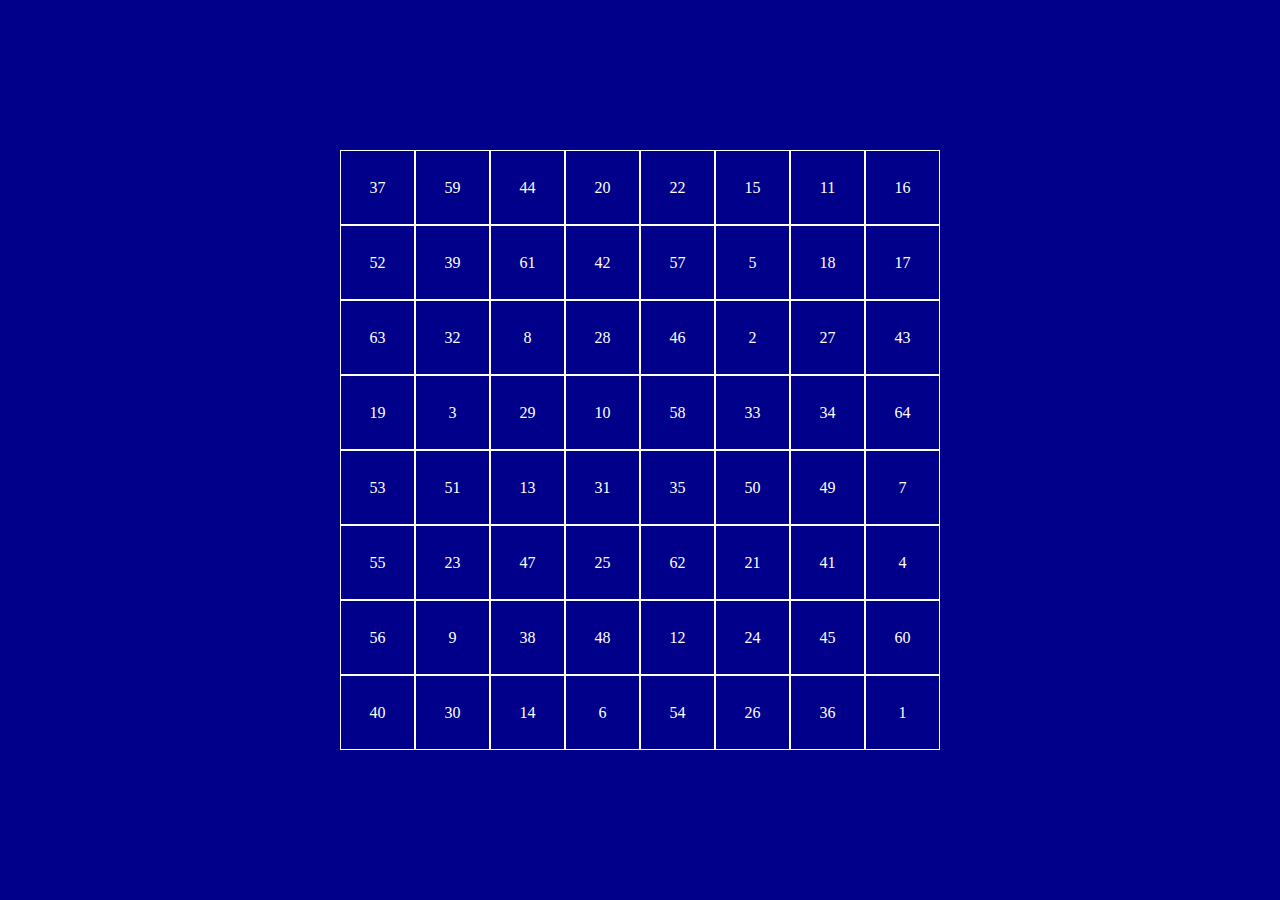
<file: griglia-pari-dispari/index.html>
<!DOCTYPE html>
<html lang="en">
<head>
    <meta charset="UTF-8">
    <meta name="viewport" content="width=device-width, initial-scale=1.0">
    <title>Document</title>
    <link rel="stylesheet" href="css/style.css">
</head>
<body>
    
    <div class="wrapper">
        <div class="grid">
            <!-- <div class="cell">1</div> -->
        </div>
    </div>

    <script src="js/script.js"></script>
</body>
</html>
</file>
<file: griglia-pari-dispari/css/style.css>
/* RESET */
* {
    margin: 0;
    padding: 0;
    box-sizing: border-box;
}

.wrapper {
    width: 100%;
    height: 100vh;
    display: flex;
    align-items: center;
    background-color: darkblue;
    color: white;
}

.grid {
    display: flex;
    flex-wrap: wrap;
    width: 600px;
    margin: 0 auto;
}

.cell {
    width: calc(100% / 8);
    aspect-ratio: 1;
    border: 1px solid white;
    display: flex;
    justify-content: center;
    align-items: center;
}

.green {
    background-color: darkgreen;
}

.fuchsia {
    background-color: fuchsia;
}
</file>
